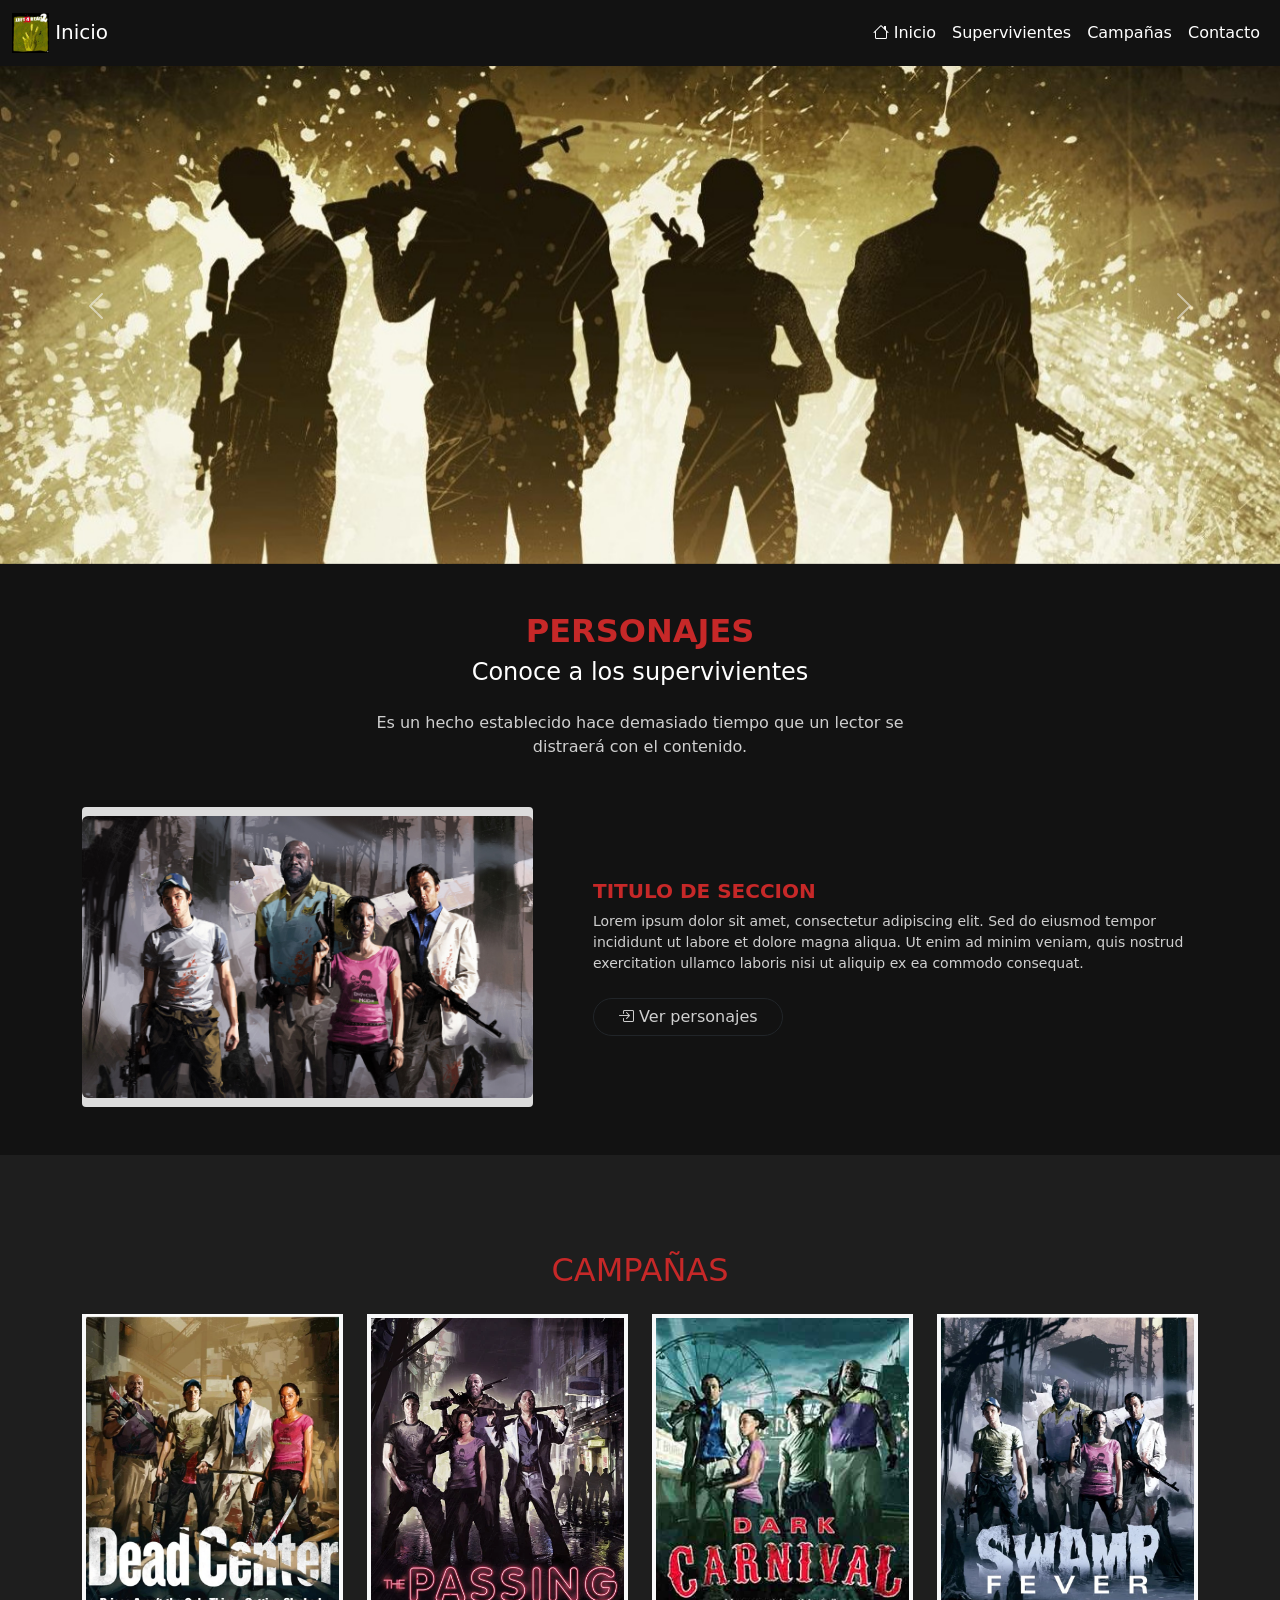
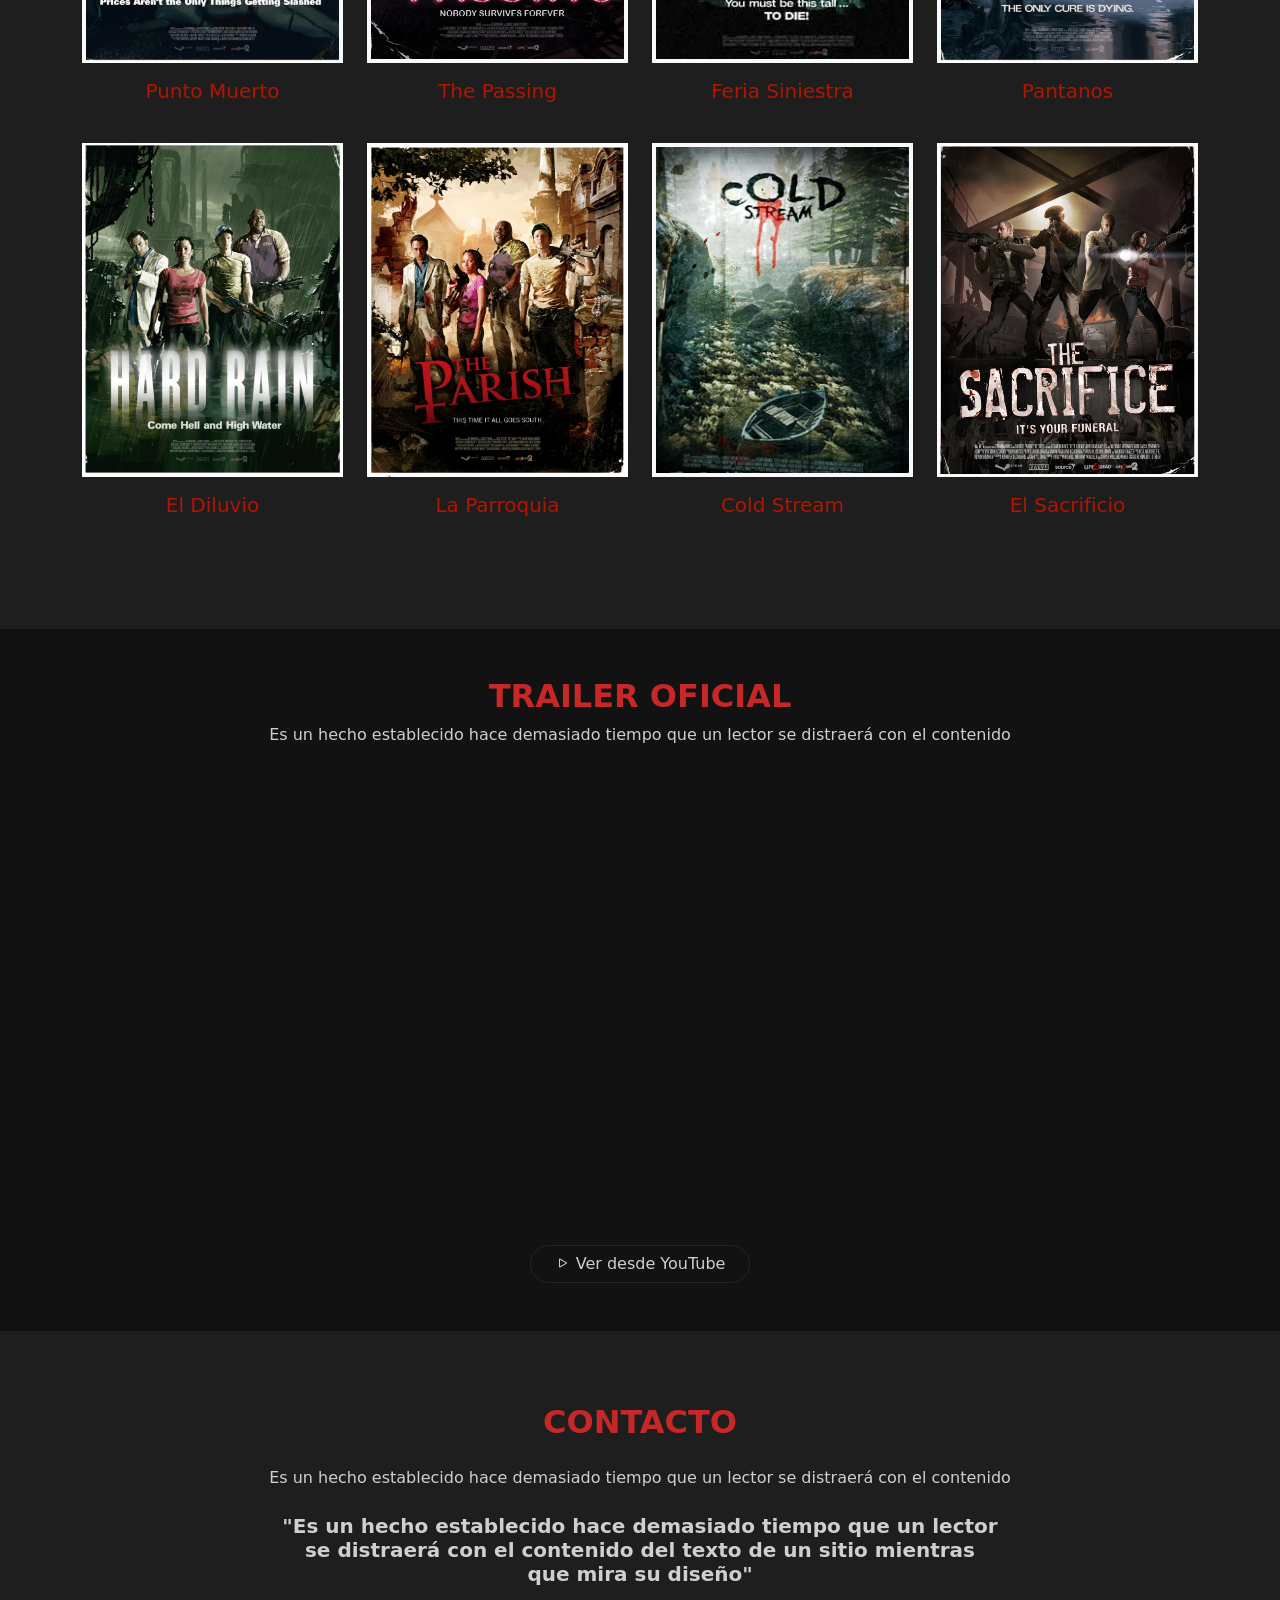
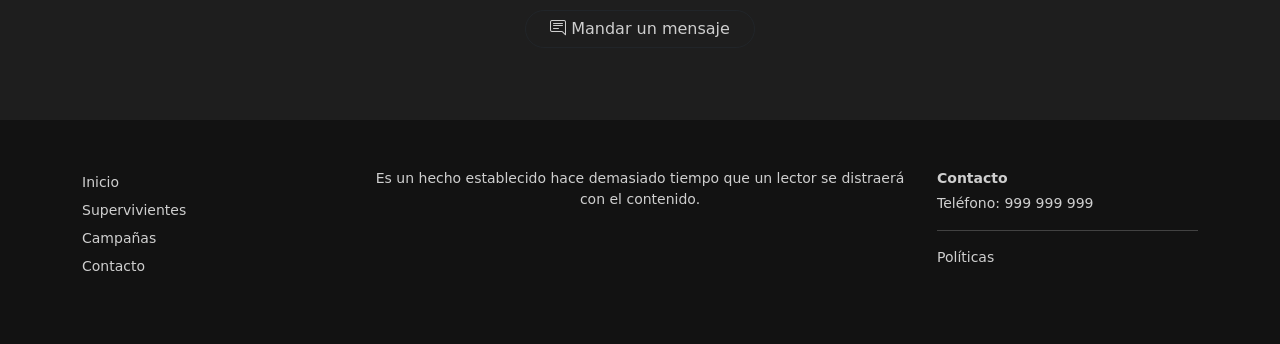
<file: index.html>
<!DOCTYPE html>
<html lang="es">
<head>
    <meta charset="UTF-8">
    <meta name="viewport" content="width=device-width, initial-scale=1.0">
    <title>Clase de Bootstrap - Estructura Home</title>
    <!-- CSS de Bootstrap 5 -->
    <link href="https://cdn.jsdelivr.net/npm/bootstrap@5.3.2/dist/css/bootstrap.min.css" rel="stylesheet">
    <!-- Iconos de Bootstrap (para los menús y botones) -->
    <link href="https://cdn.jsdelivr.net/npm/bootstrap-icons@1.11.1/font/bootstrap-icons.css" rel="stylesheet">
    <link rel="stylesheet" href="css/estilosnuevos.css">
        <style>
            /* Estilos personalizados para igualar los colores de Home(Inicio).jpg */
            .bg-orange { background-color: #ff8c00; }
            .text-blue { color: #2b579a; }
            .bg-gallery { background-color: #bcafae; }
            .bg-light-section { background-color: #eae3e3; }
            .bg-footer { background-color: #e0e0e0; }
            .placeholder-img { background-color: #dcdcdc; display: flex; align-items: center; justify-content: center; min-height: 200px; border-radius: 4px; }
        </style>
</head>
<body>

    <!-- 1. NAVBAR / NAVEGACIÓN -->
    <nav class="navbar navbar-expand-lg navbar-personalizado fixed-top">
        <div class="container-fluid">
            <a class="navbar-brand hover-personalizado nav-link transicion2" href="#"><img src="img/LOGO.jpg" alt="" height="40" class="d-inline-block"> Inicio</a>
            <button class="navbar-toggler" type="button" data-bs-toggle="collapse" data-bs-target="#navbarNav"      aria-controls="navbarNav" aria-expanded="false" aria-label="Toggle navigation">
            <span class="navbar-toggler-icon"></span>
            </button>
            <div class="collapse navbar-collapse text-end" id="navbarNav">
                <ul class="navbar-nav ms-auto">
                    <li class="nav-item">
                    <a class="nav-link hover-personalizado transicion1" aria-current="page" href="#"><i class="bi bi-house"></i> Inicio</a>
                    </li>
                    <li class="nav-item">
                    <a class="nav-link hover-personalizado transicion1" href="supervivientes.html">Supervivientes</a>
                    </li>
                    <li class="nav-item">
                    <a class="nav-link hover-personalizado transicion1" href="campañas.html">Campañas</a>
                    </li>
                    <li class="nav-item">
                    <a class="nav-link hover-personalizado transicion1" href="contacto.html">Contacto</a>
                    </li>
                </ul>
            </div>
        </div>
    </nav>

    <!-- 2. CAROUSEL / BANNER PRINCIPAL -->

    <div id="mainCarousel" class="carousel slide mt-5 pt-3" data-bs-ride="carousel">
        <div class="carousel-inner">
            <div class="carousel-item active">
                <img src="img/portada2.jpg" alt="" class=" w-100">
            </div>

            <div class="carousel-item">
                <!-- Imagen temporal orientativa (Perrito como en el ejemplo) -->
                <img src="img/Portada.jpg" alt="" class="d-block w-100">
            </div>

            <div class="carousel-item">
                <img src="img/Portada3.jpg" alt="" class=" w-100">
            </div>
        </div>
        <button class="carousel-control-prev" type="button" data-bs-target="#mainCarousel" data-bs-slide="prev">
            <span class="carousel-control-prev-icon" aria-hidden="true"></span>
        </button>
        <button class="carousel-control-next" type="button" data-bs-target="#mainCarousel" data-bs-slide="next">
            <span class="carousel-control-next-icon" aria-hidden="true"></span>
        </button>
    </div>

    <!-- 3. SECCIÓN DE INTRODUCCIÓN (Dos Columnas) -->
    <section class="fondo1 container my-5 text-center">
        <h2 class="letra-titulo fw-bold">PERSONAJES</h2>
        <h4 class="text-white mb-4">Conoce a los supervivientes</h4>
        <p class="letra-texto mx-auto" style="max-width: 600px;">Es un hecho establecido hace demasiado tiempo que un lector se distraerá con el contenido.</p>
        
        <div class="row mt-5 align-items-center text-start">
            <div class="col-md-5 mb-4 mb-md-0">
                <div class="placeholder-img" style="height: 300px;">
                    <img src="img/Personajes.jpg" alt="Superviviente" class="img-fluid rounded" style="width: auto; object-fit: cover;">
                </div>
            </div>
            <div class="col-md-7 ps-md-5">
                <h5 class="fw-bold letra-titulo">TITULO DE SECCION</h5>
                <p class="small letra-texto">Lorem ipsum dolor sit amet, consectetur adipiscing elit. Sed do eiusmod tempor incididunt ut labore et dolore magna aliqua. Ut enim ad minim veniam, quis nostrud exercitation ullamco laboris nisi ut aliquip ex ea commodo consequat.</p>
                <a href="supervivientes.html">
                <button class="btn btn-outline-dark rounded-pill px-4 mt-2 letra-texto">
                    <i class="bi bi-box-arrow-in-right letra-texto"></i> Ver personajes
                </button></a>
            </div>
        </div>
    </section>

    <!-- 4. SECCIÓN DE GALERÍA (Fondo Gris) -->
    <section class="fondo2 py-5">
        <div class="container my-5">
            <h2 class="text-center mb-4 letra-titulo">CAMPAÑAS</h2>
            
        
            <div class="row g-4 h-100"> 
                

                <div class="col-lg-3 col-md-6">
                    <a href="campañas.html#id1" class="galeria-link text-decoration-none text-center h-100 d-flex flex-column">
                        <div class="galeria-item h-100 d-flex flex-column justify-content-between">
                            <div class="galeria-img-container h-100 px-1 bg-light">
                                <img src="img/campañas/DeadCenter.webp" alt="Título 1" class="img-fluid w-100 h-100 object-fit-cover">
                            </div>
                            <h5 class="galeria-titulo my-3">Punto Muerto</h5>
                        </div>
                    </a>
                </div>

                <div class="col-lg-3 col-md-6">
                    <a href="campañas.html#id2" class="galeria-link text-decoration-none text-center h-100 d-flex flex-column">
                        <div class="galeria-item h-100 d-flex flex-column justify-content-between">
                            <div class="galeria-img-container h-100 p-1 bg-light">
                                <img src="img/campañas/ThePassing.webp" alt="Título 2" class="img-fluid w-100 h-100 object-fit-cover">
                            </div>
                            <h5 class="galeria-titulo my-3">The Passing</h5>
                        </div>
                    </a>
                </div>


                <div class="col-lg-3 col-md-6">
                    <a href="campañas.html#id3" class="galeria-link text-decoration-none text-center h-100 d-flex flex-column">
                        <div class="galeria-item h-100 d-flex flex-column justify-content-between">
                            <div class="galeria-img-container h-100 p-1 bg-light">
                                <img src="img/campañas/DARK CARNIVAL OFCL.jpg" alt="Título 3" class="img-fluid w-100 h-100 object-fit-cover">
                            </div>
                            <h5 class="galeria-titulo my-3">Feria Siniestra</h5>
                        </div>
                    </a>
                </div>

            
                <div class="col-lg-3 col-md-6">
                    <a href="campañas.html#id4" class="galeria-link text-decoration-none text-center h-100 d-flex flex-column">
                        <div class="galeria-item h-100 d-flex flex-column justify-content-between">
                            <div class="galeria-img-container h-100 px-1 bg-light">
                                <img src="img/campañas/TheNewSwampFever.JPG.webp" alt="Título 4" class="img-fluid w-100 h-100 object-fit-cover">
                            </div>
                            <h5 class="galeria-titulo my-3">Pantanos</h5>
                        </div>
                    </a>
                </div>

            
                <div class="col-lg-3 col-md-6">
                    <a href="campañas.html#id5" class="galeria-link text-decoration-none text-center h-100 d-flex flex-column">
                        <div class="galeria-item h-100 d-flex flex-column justify-content-between">
                            <div class="galeria-img-container h-100">
                                <img src="img/campañas/HardRain.webp" alt="Título 5" class="img-fluid w-100 h-100 object-fit-cover">
                            </div>
                            <h5 class="galeria-titulo my-3">El Diluvio</h5>
                        </div>
                    </a>
                </div>

    
                <div class="col-lg-3 col-md-6">
                    <a href="campañas.html#id6" class="galeria-link text-decoration-none text-center h-100 d-flex flex-column">
                        <div class="galeria-item h-100 d-flex flex-column justify-content-between">
                            <div class="galeria-img-container h-100">
                                <img src="img/campañas/TheParish.webp" alt="Título 6" class="img-fluid w-100 h-100 object-fit-cover">
                            </div>
                            <h5 class="galeria-titulo my-3">La Parroquia</h5>
                        </div>
                    </a>
                </div>

            
                <div class="col-lg-3 col-md-6">
                    <a href="campañas.html#id7" class="galeria-link text-decoration-none text-center h-100 d-flex flex-column">
                        <div class="galeria-item h-100 d-flex flex-column justify-content-between">
                            <div class="galeria-img-container h-100 p-1 bg-light">
                                <img src="img/campañas/ColdStream.webp" alt="Título 7" class="img-fluid w-100 h-100 object-fit-cover">
                            </div>
                            <h5 class="galeria-titulo my-3">Cold Stream</h5>
                        </div>
                    </a>
                </div>

            
                <div class="col-lg-3 col-md-6">
                    <a href="campañas.html#id8" class="galeria-link text-decoration-none text-center h-100 d-flex flex-column">
                        <div class="galeria-item h-100 d-flex flex-column justify-content-between">
                            <div class="galeria-img-container h-100">
                                <img src="img/campañas/Your_Funeral.webp" alt="Título 8" class="img-fluid w-100 h-100 object-fit-cover">
                            </div>
                            <h5 class="galeria-titulo my-3">El Sacrificio</h5>
                        </div>
                    </a>
                </div>

            </div>
        </div>
    </section>


    <!-- 5. SECCIÓN DE VIDEO -->
    <section class="fondo1 py-5 text-center">
    <div class="container">
        <h2 class="letra-titulo fw-bold">TRAILER OFICIAL</h2>
        <p class="letra-texto">Es un hecho establecido hace demasiado tiempo que un lector se distraerá con el contenido</p>
        
        <div class="my-4 mx-auto" style="max-width: 800px;">
            <div class="ratio ratio-16x9 rounded shadow-sm">
                <iframe 
                    src="https://www.youtube.com/embed/OqUUfwSN-MY?si=tc0R9IvK4huQKYZe" 
                    title="YouTube video player" 
                    allow="accelerometer; autoplay; clipboard-write; encrypted-media; gyroscope; picture-in-picture; web-share" 
                    referrerpolicy="strict-origin-when-cross-origin" 
                    allowfullscreen>
                </iframe>
            </div>
        </div>
        <a href="https://www.youtube.com/watch?v=OqUUfwSN-MY">
        <button class="letra-texto btn btn-outline-dark rounded-pill px-4">
            <i class="bi bi-play letra-texto"></i> Ver desde YouTube
        </button></a>
    </div>
</section>

    <!-- Contacto -->
    <section class="fondo2 py-5 text-center">
        <div class="container py-4">
            <h2 class="letra-titulo fw-bold mb-4">CONTACTO</h2>
            <p class="letra-texto mb-4">Es un hecho establecido hace demasiado tiempo que un lector se distraerá con el contenido</p>
            <h5 class="fw-bold mb-4 px-3 letra-texto" style="max-width: 750px; margin: 0 auto;">
                "Es un hecho establecido hace demasiado tiempo que un lector se distraerá con el contenido del texto de un sitio mientras que mira su diseño"
            </h5>
            <a href="contacto.html">
            <button class="btn btn-outline-dark rounded-pill px-4 letra-texto">
                <i class="letra-texto bi bi-chat-right-text"></i> Mandar un mensaje
            </button></a>
        </div>
    </section>

    <!-- 7. FOOTER / PIE DE PÁGINA -->
    <footer class="fondo1 py-5 text-muted small">
        <div class="container">
            <div class="row text-center text-md-start">
                <div class="col-md-3 mb-4 mb-md-0">
                    <ul class="list-unstyled lh-lg ">
                        <li><a href="index.html" class="text-decoration-none letra-texto">Inicio</a></li>
                        <li><a href="supervivientes.html" class="text-decoration-none letra-texto">Supervivientes</a></li>
                        <li><a href="campañas.html" class="text-decoration-none letra-texto">Campañas</a></li>
                        <li><a href="contacto.html" class="text-decoration-none letra-texto">Contacto</a></li>
                    </ul>
                </div>
                <div class="col-md-6 mb-4 mb-md-0 text-center letra-texto">
                    <p>Es un hecho establecido hace demasiado tiempo que un lector se distraerá con el contenido.</p>
                </div>
                <div class="col-md-3 letra-texto">
                    <p class="fw-bold mb-1 letra-texto">Contacto</p>
                    <p class="mb-1 letra-texto">Teléfono: 999 999 999</p>
                    <hr>
                    <a href="" class="text-decoration-none"><p class="mb-0 letra-texto">Políticas</p></a>
                </div>
            </div>
        </div>
    </footer>

    <!-- JS de Bootstrap 5 con Popper.js incluido (necesario para el Carousel y menús colapsables) -->
    <script src="https://cdn.jsdelivr.net/npm/bootstrap@5.3.2/dist/js/bootstrap.bundle.min.js"></script>
</body>
</html>
</file>
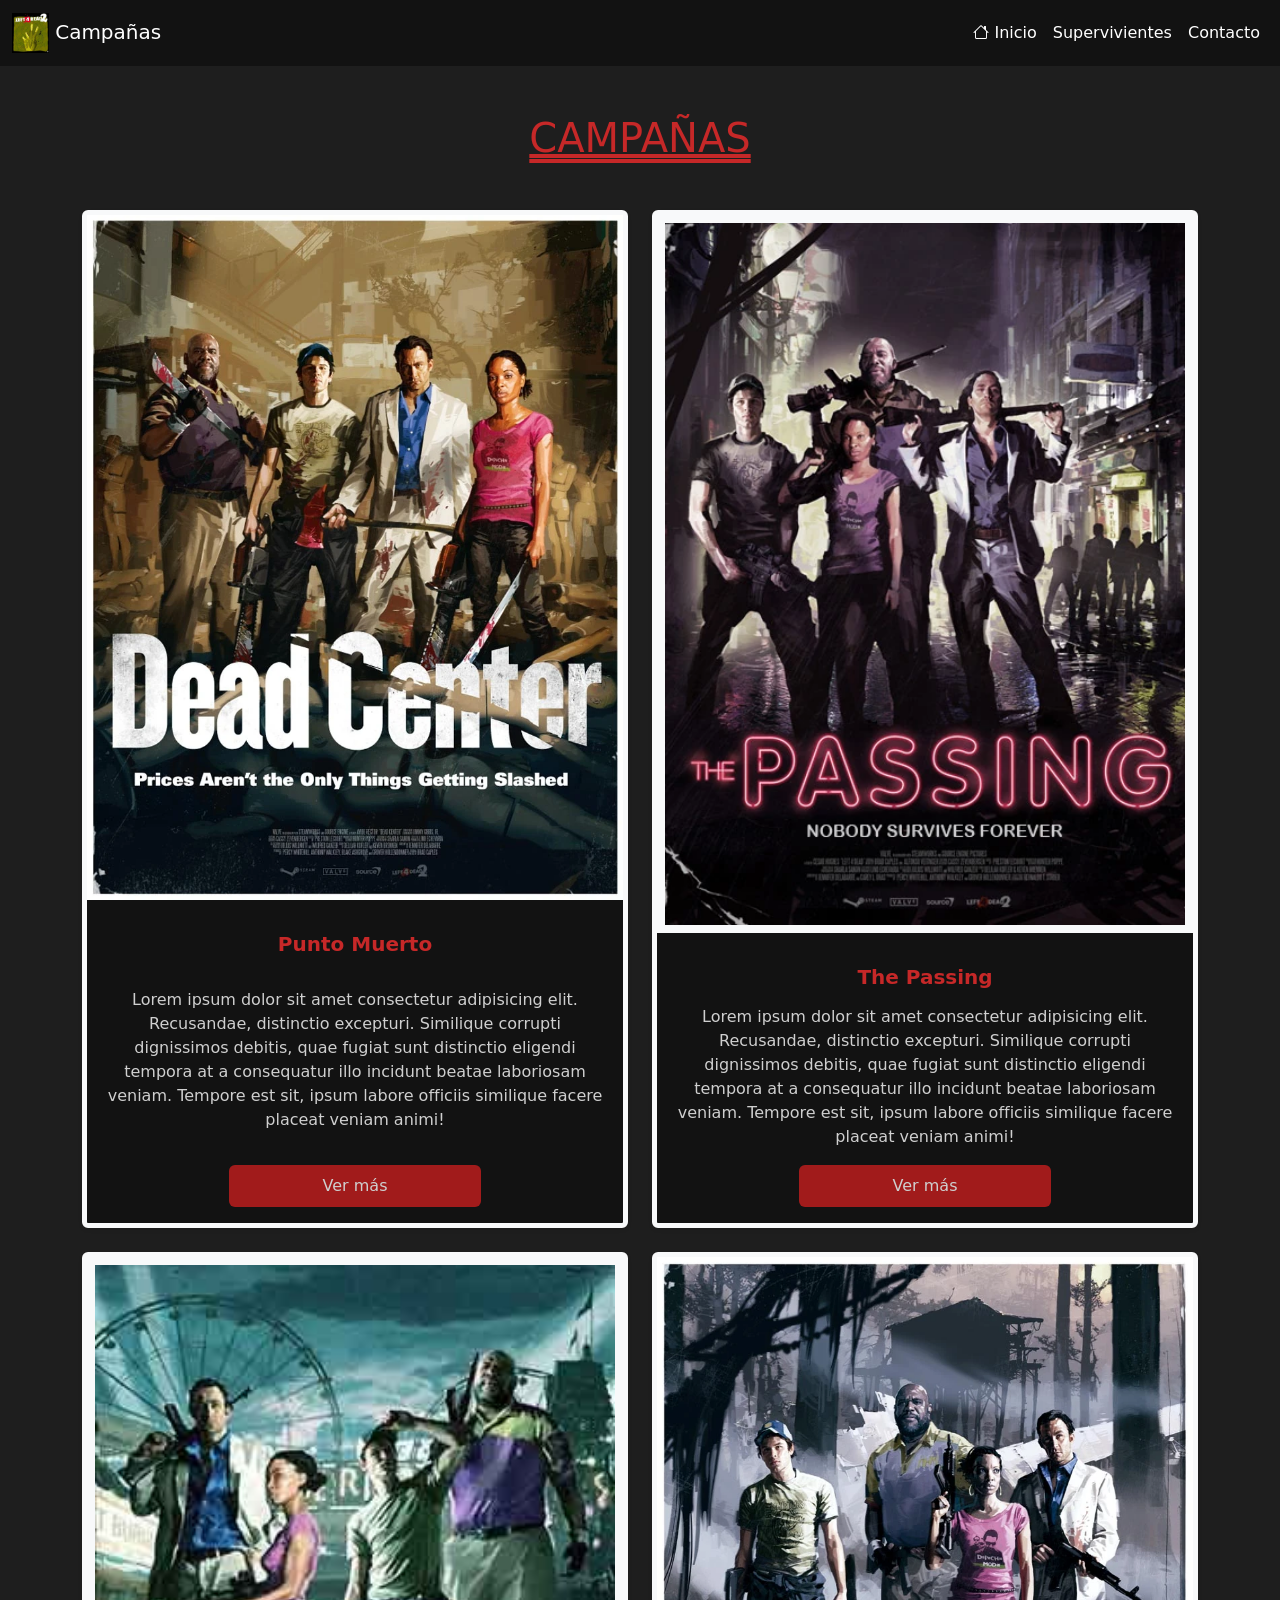
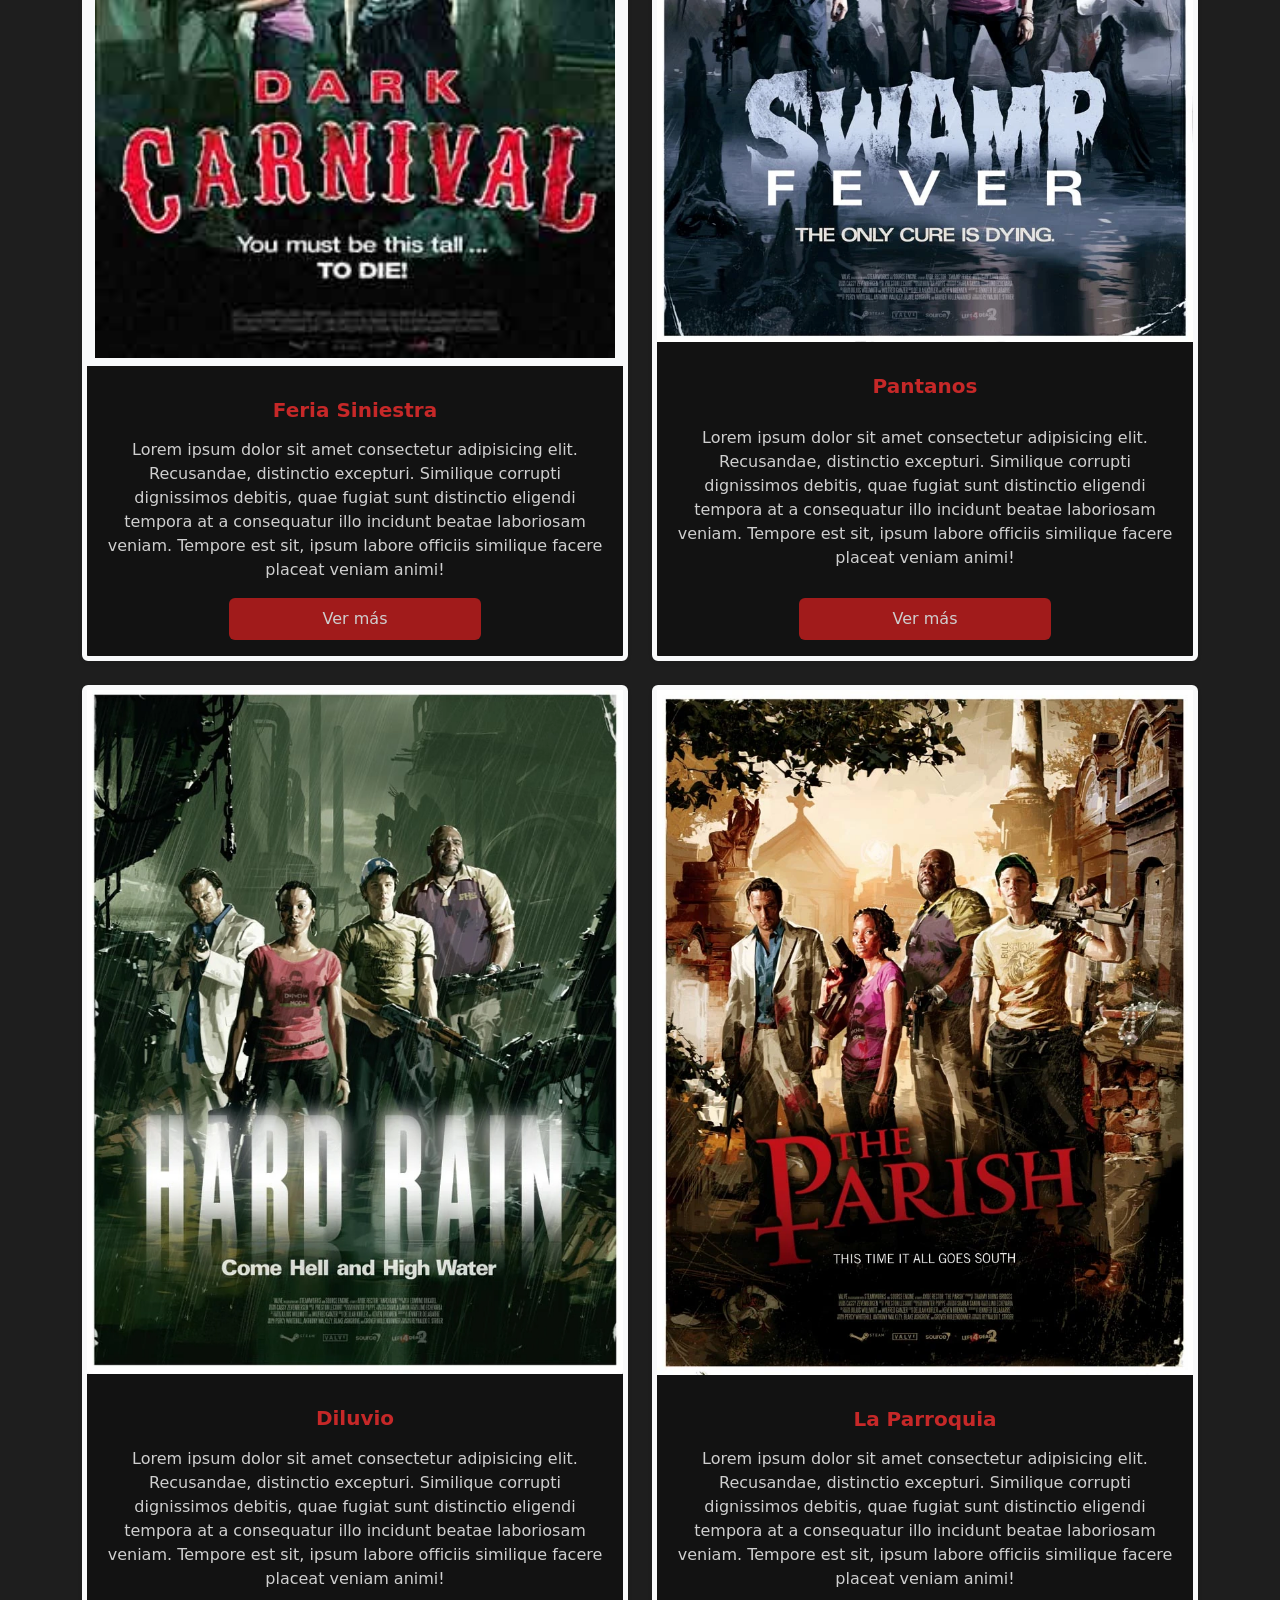
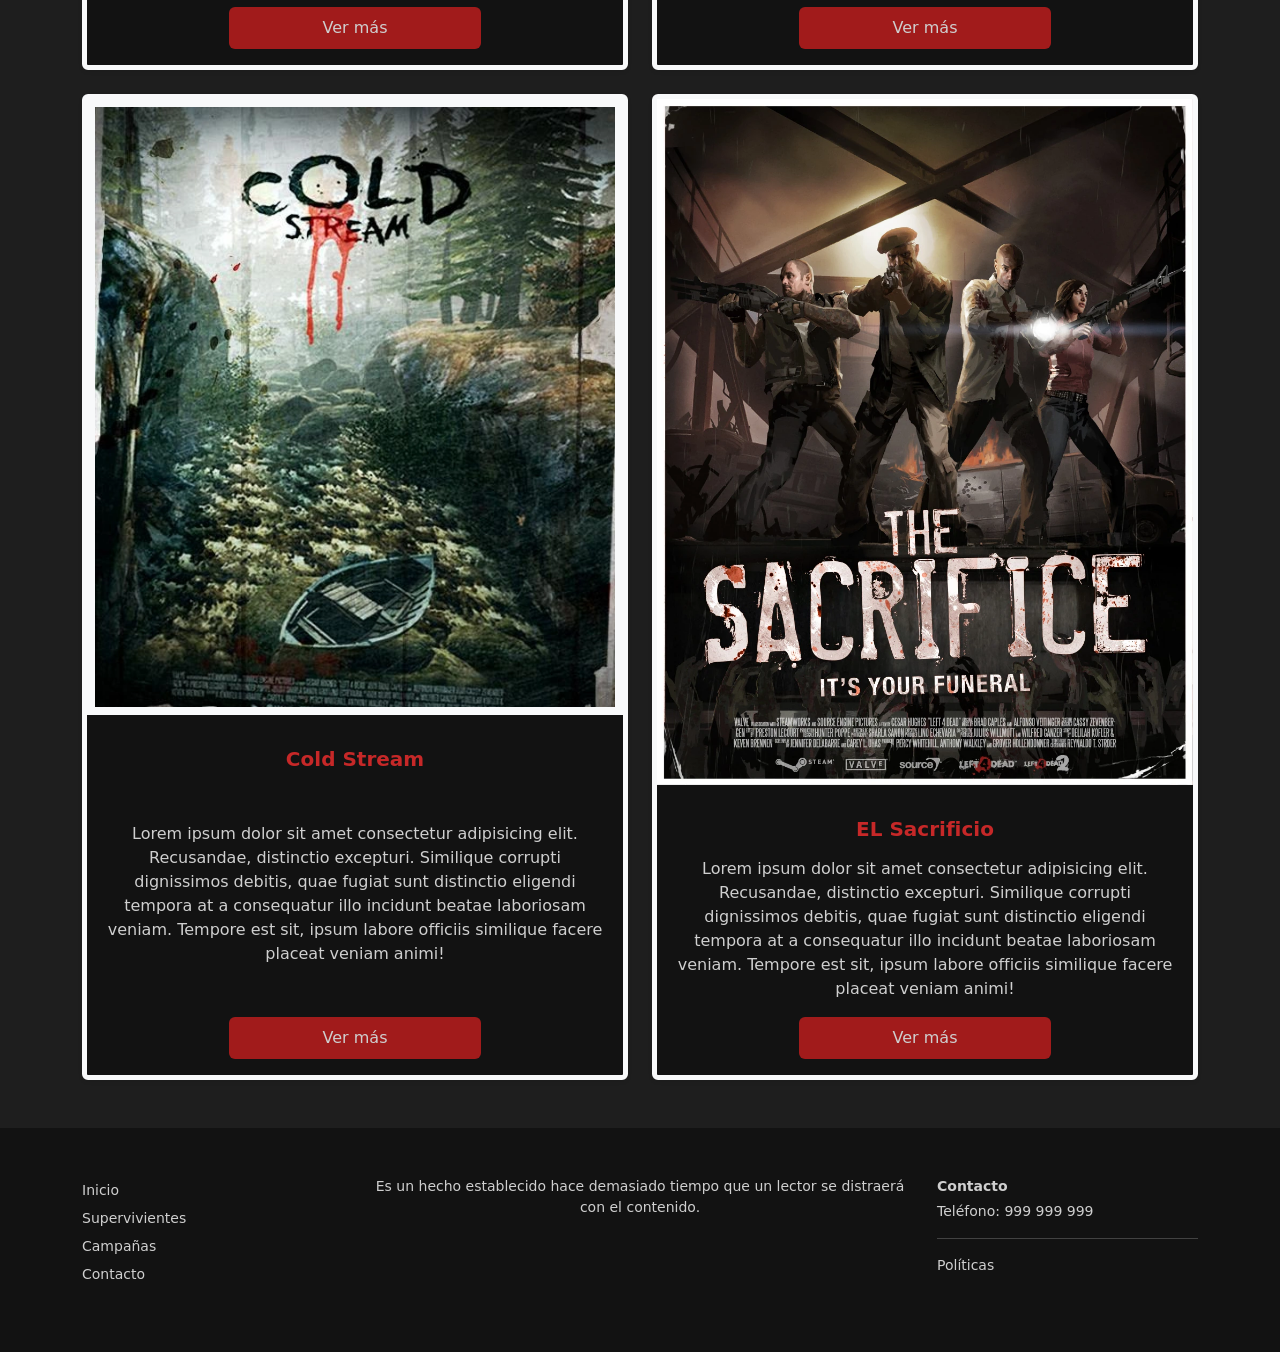
<file: campañas.html>
<!DOCTYPE html>
<html lang="es">
<head>
    <meta charset="UTF-8">
    <meta name="viewport" content="width=device-width, initial-scale=1.0">
    <title>Clase de Bootstrap - Estructura Home</title>
    <!-- CSS de Bootstrap 5 -->
    <link href="https://cdn.jsdelivr.net/npm/bootstrap@5.3.2/dist/css/bootstrap.min.css" rel="stylesheet">
    <!-- Iconos de Bootstrap (para los menús y botones) -->
    <link href="https://cdn.jsdelivr.net/npm/bootstrap-icons@1.11.1/font/bootstrap-icons.css" rel="stylesheet">
    <link rel="stylesheet" href="css/estilosnuevos.css">
        <style>
            /* Estilos personalizados para igualar los colores de Home(Inicio).jpg */
            .bg-orange { background-color: #ff8c00; }
            .text-blue { color: #2b579a; }
            .bg-gallery { background-color: #bcafae; }
            .bg-light-section { background-color: #eae3e3; }
            .bg-footer { background-color: #e0e0e0; }
            .placeholder-img { background-color: #dcdcdc; display: flex; align-items: center; justify-content: center; min-height: 200px; border-radius: 4px; }
        </style>
</head>
<body class="fondo2">

    <!-- 1. NAVBAR / NAVEGACIÓN -->
    <nav class="navbar navbar-expand-lg navbar-personalizado sticky-top">
        <div class="container-fluid">
            <a class="navbar-brand hover-personalizado nav-link transicion2" href="#"><img src="img/LOGO.jpg" alt="" height="40" class="d-inline-block"> Campañas</a>
            <button class="navbar-toggler" type="button" data-bs-toggle="collapse" data-bs-target="#navbarNav" aria-controls="navbarNav" aria-expanded="false" aria-label="Toggle navigation">
            <span class="navbar-toggler-icon"></span>
            </button>
            <div class="collapse navbar-collapse text-end" id="navbarNav">
                <ul class="navbar-nav ms-auto">
                    <li class="nav-item">
                    <a class="nav-link hover-personalizado transicion1" aria-current="page" href="index.html"><i class="bi bi-house"></i> Inicio</a>
                    </li>
                    <li class="nav-item">
                    <a class="nav-link hover-personalizado transicion1" href="supervivientes.html">Supervivientes</a>
                    </li>
                    <li class="nav-item">
                    <a class="nav-link hover-personalizado transicion1" href="contacto.html">Contacto</a>
                    </li>
                </ul>
            </div>
        </div>
    </nav>







   

    <div class="container my-5">
        <h1 class="text-center mb-5 letra-titulo" style="text-decoration: underline double;">CAMPAÑAS</h1>
        
        <!-- REJILLA PRINCIPAL: 2 columnas en pantallas medianas/grandes, 1 columna en celulares -->
        <div class="row row-cols-1 row-cols-md-2 g-4">
            
            <!-- Fila 1 - Columna 1 -->
            <div class="col" id="id1">
                <div class="card h-100 text-center shadow-sm border-5 border-light fondo1">
                    <img src="img/campañas/DeadCenter.webp" class="card-img-top rounded-0" alt="Imagen 1" style="object-fit: cover;">
                    <div class="card-body d-flex flex-column justify-content-between">
                        <h5 class="card-title fw-bold my-3 letra-titulo">Punto Muerto</h5>
                        <p class="letra-texto">Lorem ipsum dolor sit amet consectetur adipisicing elit. Recusandae, distinctio excepturi. Similique corrupti dignissimos debitis, quae fugiat sunt distinctio eligendi tempora at a consequatur illo incidunt beatae laboriosam veniam. Tempore est sit, ipsum labore officiis similique facere placeat veniam animi!</p>
                        <a href="https://left4dead.fandom.com/wiki/Dead_Center" class="btn fondo-rojo   w-50 mx-auto py-2">Ver más</a>
                    </div>
                </div>
            </div>

            <!-- Fila 1 - Columna 2 -->
            <div class="col" id="id2">
                <div class="card h-100 text-center shadow-sm border-5 border-light fondo1">
                    <img src="img/campañas/ThePassing.webp" class="card-img-top p-2 bg-light rounded-0" alt="Imagen 2" style="object-fit: cover;">
                    <div class="card-body d-flex flex-column justify-content-between">
                        <h5 class="card-title fw-bold my-3 letra-titulo">The Passing</h5>
                        <p class="letra-texto">Lorem ipsum dolor sit amet consectetur adipisicing elit. Recusandae, distinctio excepturi. Similique corrupti dignissimos debitis, quae fugiat sunt distinctio eligendi tempora at a consequatur illo incidunt beatae laboriosam veniam. Tempore est sit, ipsum labore officiis similique facere placeat veniam animi!</p>
                        <a href="https://left4dead.fandom.com/wiki/The_Passing" class="btn fondo-rojo w-50 mx-auto py-2">Ver más</a>
                    </div>
                </div>
            </div>

            <!-- Fila 2 - Columna 1 -->
            <div class="col" id="id3">
                <div class="card h-100 text-center shadow-sm border-5 border-light fondo1">
                    <img src="img/campañas/DARK CARNIVAL OFCL.jpg" class="card-img-top p-2 bg-light rounded-0" alt="Imagen 3" style="object-fit: cover;">
                    <div class="card-body d-flex flex-column justify-content-between">
                        <h5 class="card-title fw-bold my-3 letra-titulo">Feria Siniestra</h5>
                        <p class="letra-texto">Lorem ipsum dolor sit amet consectetur adipisicing elit. Recusandae, distinctio excepturi. Similique corrupti dignissimos debitis, quae fugiat sunt distinctio eligendi tempora at a consequatur illo incidunt beatae laboriosam veniam. Tempore est sit, ipsum labore officiis similique facere placeat veniam animi!</p>
                        <a href="https://left4dead.fandom.com/wiki/Dark_Carnival" class="btn fondo-rojo w-50 mx-auto py-2">Ver más</a>
                    </div>
                </div>
            </div>

            <!-- Fila 2 - Columna 2 -->
            <div class="col" id="id4">
                <div class="card h-100 text-center shadow-sm border-5 border-light fondo1">
                    <img src="img/campañas/TheNewSwampFever.JPG.webp" class="card-img-top rounded-0" alt="Imagen 4" style="object-fit: cover;">
                    <div class="card-body d-flex flex-column justify-content-between">
                        <h5 class="card-title fw-bold my-3 letra-titulo">Pantanos</h5>
                        <p class="letra-texto">Lorem ipsum dolor sit amet consectetur adipisicing elit. Recusandae, distinctio excepturi. Similique corrupti dignissimos debitis, quae fugiat sunt distinctio eligendi tempora at a consequatur illo incidunt beatae laboriosam veniam. Tempore est sit, ipsum labore officiis similique facere placeat veniam animi!</p>
                        <a href="https://left4dead.fandom.com/wiki/Swamp_Fever" class="btn fondo-rojo w-50 mx-auto py-2">Ver más</a>
                    </div>
                </div>
            </div>

            <!-- Fila 3 - Columna 1 -->
            <div class="col" id="id5">
                <div class="card h-100 text-center shadow-sm border-5 border-light fondo1">
                    <img src="img/campañas/HardRain.webp" class="card-img-top rounded-0" alt="Imagen 5" style="object-fit: cover;">
                    <div class="card-body d-flex flex-column justify-content-between">
                        <h5 class="card-title fw-bold my-3 letra-titulo">Diluvio</h5>
                        <p class="letra-texto">Lorem ipsum dolor sit amet consectetur adipisicing elit. Recusandae, distinctio excepturi. Similique corrupti dignissimos debitis, quae fugiat sunt distinctio eligendi tempora at a consequatur illo incidunt beatae laboriosam veniam. Tempore est sit, ipsum labore officiis similique facere placeat veniam animi!</p>
                        <a href="https://left4dead.fandom.com/wiki/Hard_Rain" class="btn fondo-rojo w-50 mx-auto py-2">Ver más</a>
                    </div>
                </div>
            </div>

            <!-- Fila 3 - Columna 2 -->
            <div class="col" id="id6">
                <div class="card h-100 text-center shadow-sm border-5 border-light fondo1">
                    <img src="img/campañas/TheParish.webp" class="card-img-top rounded-0" alt="Imagen 6" style="object-fit: cover;">
                    <div class="card-body d-flex flex-column justify-content-between">
                        <h5 class="card-title fw-bold my-3 letra-titulo">La Parroquia</h5>
                        <p class="letra-texto">Lorem ipsum dolor sit amet consectetur adipisicing elit. Recusandae, distinctio excepturi. Similique corrupti dignissimos debitis, quae fugiat sunt distinctio eligendi tempora at a consequatur illo incidunt beatae laboriosam veniam. Tempore est sit, ipsum labore officiis similique facere placeat veniam animi!</p>
                        <a href="https://left4dead.fandom.com/wiki/The_Parish" class="btn fondo-rojo w-50 mx-auto py-2">Ver más</a>
                    </div>
                </div>
            </div>

            <!--4 1-->

            <div class="col" id="id7">
                <div class="card h-100 text-center shadow-sm border-5 border-light fondo1">
                    <img src="img/campañas/ColdStream.webp" class="card-img-top p-2 bg-light rounded-0" alt="Imagen 5" style="object-fit: cover;">
                    <div class="card-body d-flex flex-column justify-content-between">
                        <h5 class="card-title fw-bold my-3 letra-titulo">Cold Stream</h5>
                        <p class="letra-texto">Lorem ipsum dolor sit amet consectetur adipisicing elit. Recusandae, distinctio excepturi. Similique corrupti dignissimos debitis, quae fugiat sunt distinctio eligendi tempora at a consequatur illo incidunt beatae laboriosam veniam. Tempore est sit, ipsum labore officiis similique facere placeat veniam animi!</p>
                        <a href="https://left4dead.fandom.com/wiki/Cold_Stream" class="btn fondo-rojo w-50 mx-auto py-2">Ver más</a>
                    </div>
                </div>
            </div>

            <!-- Fila 4 - Columna 2 -->
            <div class="col" id="id8">
                <div class="card h-100 text-center shadow-sm border-5 border-light fondo1">
                    <img src="img/campañas/Your_Funeral.webp" class="card-img-top rounded-0" alt="Imagen 6" style="object-fit: cover;">
                    <div class="card-body d-flex flex-column justify-content-between">
                        <h5 class="card-title fw-bold my-3 letra-titulo">EL Sacrificio</h5>
                        <p class="letra-texto">Lorem ipsum dolor sit amet consectetur adipisicing elit. Recusandae, distinctio excepturi. Similique corrupti dignissimos debitis, quae fugiat sunt distinctio eligendi tempora at a consequatur illo incidunt beatae laboriosam veniam. Tempore est sit, ipsum labore officiis similique facere placeat veniam animi!</p>
                        <a href="https://left4dead.fandom.com/wiki/The_Sacrifice" class="btn fondo-rojo w-50 mx-auto py-2">Ver más</a>
                    </div>
                </div>
            </div>

        </div>
    </div>

    <footer class="fondo1 py-5 text-muted small">
        <div class="container">
            <div class="row text-center text-md-start">
                <div class="col-md-3 mb-4 mb-md-0">
                    <ul class="list-unstyled lh-lg ">
                        <li><a href="index.html" class="text-decoration-none letra-texto">Inicio</a></li>
                        <li><a href="supervivientes.html" class="text-decoration-none letra-texto">Supervivientes</a></li>
                        <li><a href="campañas.html" class="text-decoration-none letra-texto">Campañas</a></li>
                        <li><a href="contacto.html" class="text-decoration-none letra-texto">Contacto</a></li>
                    </ul>
                </div>
                <div class="col-md-6 mb-4 mb-md-0 text-center letra-texto">
                    <p>Es un hecho establecido hace demasiado tiempo que un lector se distraerá con el contenido.</p>
                </div>
                <div class="col-md-3 letra-texto">
                    <p class="fw-bold mb-1 letra-texto">Contacto</p>
                    <p class="mb-1 letra-texto">Teléfono: 999 999 999</p>
                    <hr>
                    <a href="" class="text-decoration-none"><p class="mb-0 letra-texto">Políticas</p></a>
                </div>
            </div>
        </div>
    </footer>



    <!-- JS de Bootstrap 5 con Popper.js incluido (necesario para el Carousel y menús colapsables) -->
    <script src="https://cdn.jsdelivr.net/npm/bootstrap@5.3.2/dist/js/bootstrap.bundle.min.js"></script>
</body>
</html>
</file>
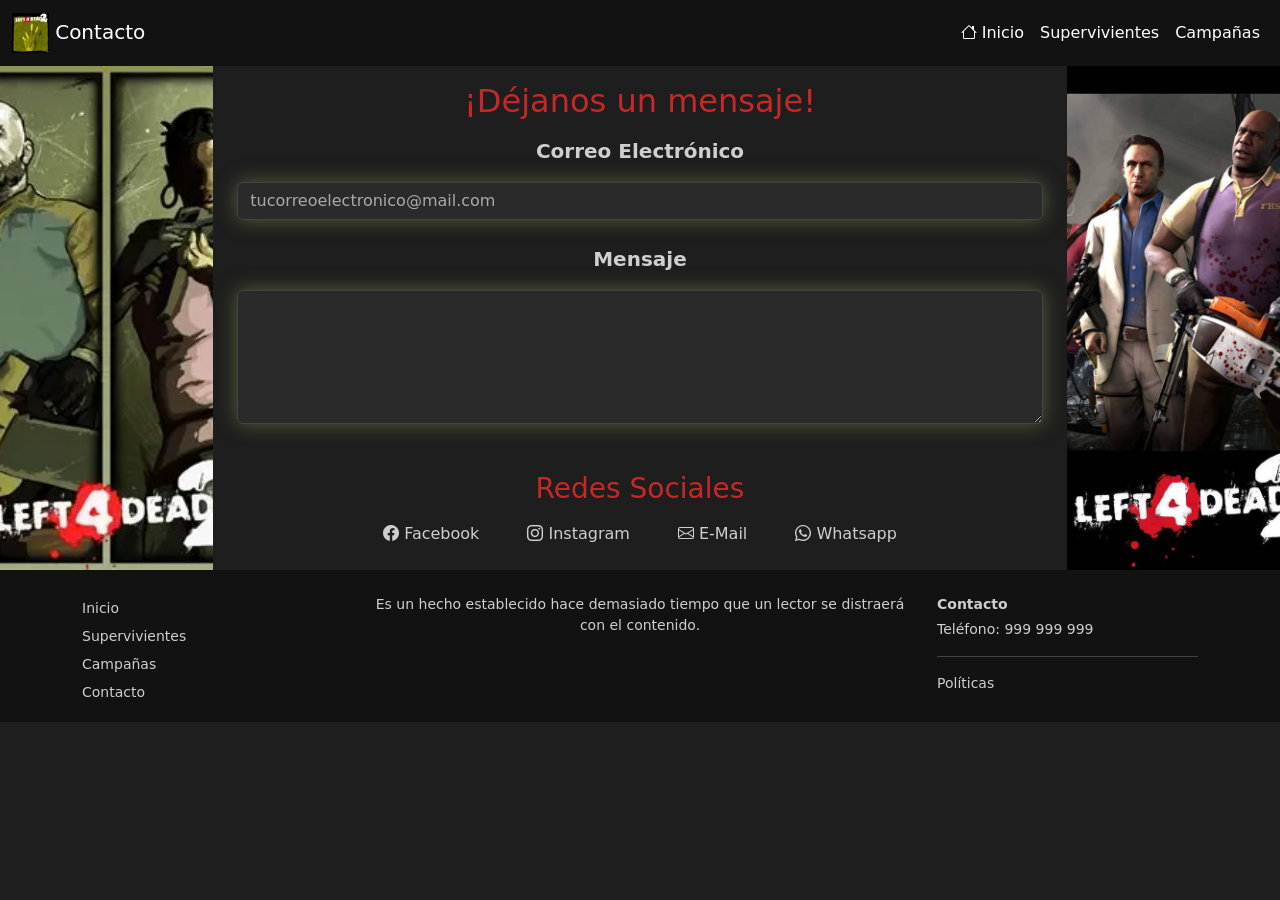
<file: contacto.html>
<!DOCTYPE html>
<html lang="es">
<head>
    <meta charset="UTF-8">
    <meta name="viewport" content="width=device-width, initial-scale=1.0">
    <title>Contacto</title>
    <link href="https://cdn.jsdelivr.net/npm/bootstrap@5.3.2/dist/css/bootstrap.min.css" rel="stylesheet">
    <link href="https://cdn.jsdelivr.net/npm/bootstrap-icons@1.11.1/font/bootstrap-icons.css" rel="stylesheet">
    <link rel="stylesheet" href="css/estilosnuevos.css">
</head>
<body class="fondo2">
    <nav class="navbar navbar-expand-lg navbar-personalizado sticky-top">
        <div class="container-fluid">
            <a class="navbar-brand hover-personalizado nav-link transicion2" href="#"><img src="img/LOGO.jpg" alt="" height="40" class="d-inline-block"> Contacto</a>
            <button class="navbar-toggler" type="button" data-bs-toggle="collapse" data-bs-target="#navbarNav"      aria-controls="navbarNav" aria-expanded="false" aria-label="Toggle navigation">
            <span class="navbar-toggler-icon"></span>
            </button>
            <div class="collapse navbar-collapse text-end" id="navbarNav">
                <ul class="navbar-nav ms-auto">
                    <li class="nav-item">
                    <a class="nav-link hover-personalizado transicion1" aria-current="page" href="index.html"><i class="bi bi-house"></i> Inicio</a>
                    </li>
                    <li class="nav-item">
                    <a class="nav-link hover-personalizado transicion1" href="supervivientes.html">Supervivientes</a>
                    </li>
                    <li class="nav-item">
                    <a class="nav-link hover-personalizado transicion1" href="campañas.html">Campañas</a>
                    </li>
                </ul>
            </div>
        </div>
    </nav>

    <!-- Formulario -->
    <!-- El truco está en style="max-width: 400px;" que congela el ancho máximo -->
   



    <section class="container-fluid p-0">
    <div class="row text-center g-0">
        <!--colizq-->
        <div class="col-2 d-flex">
            <img src="img/contacto/right.webp" alt="" class="w-100 h-100 object-fit-cover">
        </div>
        <!--col central-->
        <div class="col-8 px-4 pb-2">
            <h2 class="letra-titulo my-3">¡Déjanos un mensaje!</h2>
            <div class="mb-4">
                <label for="exampleFormControlInput1" class="mb-3 fw-bold fs-5 letra-texto">Correo Electrónico</label>
                <input type="email" class="form-control fondo-form letra-texto-muted" id="exampleFormControlInput1" placeholder="tucorreoelectronico@mail.com">
            </div>
            <div class="mb-5">
                <label for="exampleFormControlTextarea1" class="mb-3 letra-texto fw-bold fs-5">Mensaje</label>
                <textarea class="form-control fondo-form letra-texto-muted" id="exampleFormControlTextarea1" rows="5"></textarea>
            </div>

            <!--Redes sociales-->
            <h3 class="letra-titulo">Redes Sociales</h3>
            <ul class="d-flex gap-5 justify-content-center my-3 list-unstyled">
                <li><a href="https://www.facebook.com" class="text-decoration-none letra-texto letra-texto-hover"><i class="bi bi-facebook"></i> Facebook</a></li>
                <li><a href="https://www.instagram.com" class="text-decoration-none letra-texto letra-texto-hover"><i class="bi bi-instagram"></i> Instagram</a></li>
                <li><a href="https://login.microsoftonline.com" class="text-decoration-none letra-texto letra-texto-hover"><i class="bi bi-envelope"></i> E-Mail</a></li>
                <li><a href="https://www.whatsapp.com" class="text-decoration-none letra-texto letra-texto-hover"><i class="bi bi-whatsapp"></i> Whatsapp</a></li>
            </ul>

        </div>
        <!--colder-->
        <div class="col-2 d-flex mt-0">
            <img src="img/contacto/left.jpg" alt="" class="w-100 h-100 object-fit-cover">
        </div>

    </div>
</section>

    <footer class="fondo1 pt-4 text-muted small">
        <div class="container">
            <div class="row text-center text-md-start">
                <div class="col-md-3 mb-4 mb-md-0">
                    <ul class="list-unstyled lh-lg ">
                        <li><a href="index.html" class="text-decoration-none letra-texto">Inicio</a></li>
                        <li><a href="supervivientes.html" class="text-decoration-none letra-texto">Supervivientes</a></li>
                        <li><a href="campañas.html" class="text-decoration-none letra-texto">Campañas</a></li>
                        <li><a href="contacto.html" class="text-decoration-none letra-texto">Contacto</a></li>
                    </ul>
                </div>
                <div class="col-md-6 mb-4 mb-md-0 text-center letra-texto">
                    <p>Es un hecho establecido hace demasiado tiempo que un lector se distraerá con el contenido.</p>
                </div>
                <div class="col-md-3 letra-texto">
                    <p class="fw-bold mb-1 letra-texto">Contacto</p>
                    <p class="mb-1 letra-texto">Teléfono: 999 999 999</p>
                    <hr>
                    <a href="" class="text-decoration-none"><p class="mb-0 letra-texto">Políticas</p></a>
                </div>
            </div>
        </div>
    </footer>

    <!-- JS de Bootstrap 5 con Popper.js incluido (necesario para el Carousel y menús colapsables) -->
    <script src="https://cdn.jsdelivr.net/npm/bootstrap@5.3.2/dist/js/bootstrap.bundle.min.js"></script>
</body>
</html>
</file>
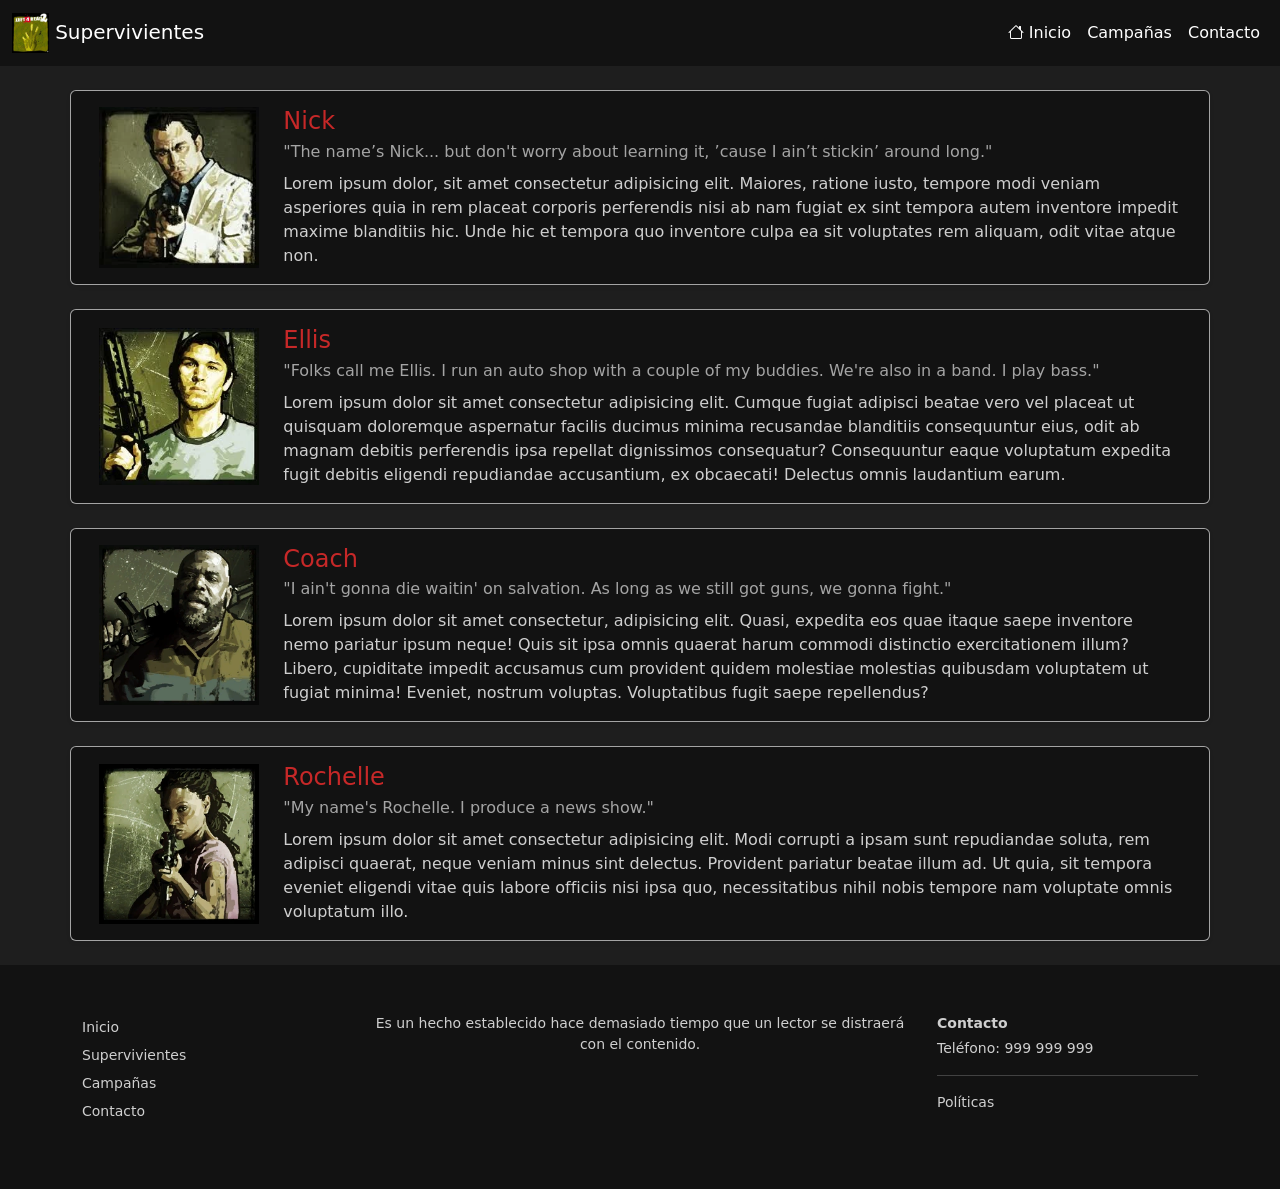
<file: supervivientes.html>
<!DOCTYPE html>
<html lang="es">
<head>
    <meta charset="UTF-8">
    <meta name="viewport" content="width=device-width, initial-scale=1.0">
    <title>Supervivientes</title>
    <link href="https://cdn.jsdelivr.net/npm/bootstrap@5.3.2/dist/css/bootstrap.min.css" rel="stylesheet">
    <link href="https://cdn.jsdelivr.net/npm/bootstrap-icons@1.11.1/font/bootstrap-icons.css" rel="stylesheet">
    <link rel="stylesheet" href="css/estilosnuevos.css">
</head>
<body class="fondo2">
    <nav class="navbar navbar-expand-lg navbar-personalizado sticky-top">
        <div class="container-fluid">
            <a class="navbar-brand hover-personalizado nav-link transicion2" href="#"><img src="img/LOGO.jpg" alt="" height="40" class="d-inline-block"> Supervivientes</a>
            <button class="navbar-toggler" type="button" data-bs-toggle="collapse" data-bs-target="#navbarNav" aria-controls="navbarNav" aria-expanded="false" aria-label="Toggle navigation">
            <span class="navbar-toggler-icon"></span>
            </button>
            <div class="collapse navbar-collapse text-end" id="navbarNav">
            <ul class="navbar-nav ms-auto">
                <li class="nav-item">
                <a class="nav-link hover-personalizado transicion1" aria-current="page" href="index.html"><i class="bi bi-house"></i> Inicio</a>
                </li>
                <li class="nav-item">
                <a class="nav-link hover-personalizado transicion1" href="campañas.html">Campañas</a>
                </li>
                <li class="nav-item">
                    <a class="nav-link hover-personalizado transicion1" href="contacto.html">Contacto</a>
                </li>
            </ul>
            </div>
        </div>
    </nav>
    
    <section class="fondo2">
        <div class="container my-4">

            <!-- FILA 1 -->
            <div class="row align-items-center mb-4 p-3 border border-gris rounded fondo1 shadow-sm">
                <!-- Foto (3 en celular, 2 en PC) -->
                <div class="col-3 col-md-2 text-center">
                <img src="img/sup/Nick.webp" class="img-fluid" alt="Foto 1">
                </div>
                <!-- Descripción (9 en celular, 10 en PC) -->
                <div class="col-9 col-md-10">
                <h4 class="mb-1 letra-titulo">Nick</h4>
                <p class=" mb-2 letra-texto-muted">"The name’s Nick... but don't worry about learning it, ’cause I ain’t stickin’ around long."</p>
                <p class="mb-0 letra-texto">Lorem ipsum dolor, sit amet consectetur adipisicing elit. Maiores, ratione iusto, tempore modi veniam asperiores quia in rem placeat corporis perferendis nisi ab nam fugiat ex sint tempora autem inventore impedit maxime blanditiis hic. Unde hic et tempora quo inventore culpa ea sit voluptates rem aliquam, odit vitae atque non.</p>
                </div>
            </div>

            <!-- FILA 2 -->
            <div class="row align-items-center mb-4 p-3 border border-gris rounded fondo1 shadow-sm">
                <!-- Foto -->
                <div class="col-3 col-md-2 text-center">
                <img src="img/sup/Ellis.webp" class="img-fluid" alt="Foto 2">
                </div>
                <!-- Descripción -->
                <div class="col-9 col-md-10">
                <h4 class="mb-1 letra-titulo">Ellis</h4>
                <p class="mb-2 letra-texto-muted">"Folks call me Ellis. I run an auto shop with a couple of my buddies. We're also in a band. I play bass."</p>
                <p class="mb-0 letra-texto">Lorem ipsum dolor sit amet consectetur adipisicing elit. Cumque fugiat adipisci beatae vero vel placeat ut quisquam doloremque aspernatur facilis ducimus minima recusandae blanditiis consequuntur eius, odit ab magnam debitis perferendis ipsa repellat dignissimos consequatur? Consequuntur eaque voluptatum expedita fugit debitis eligendi repudiandae accusantium, ex obcaecati! Delectus omnis laudantium earum.</p>
                </div>
            </div>

            <!-- FILA 3 -->
            <div class="row align-items-center mb-4 p-3 border border-gris rounded fondo1 shadow-sm">
                <!-- Foto -->
                <div class="col-3 col-md-2 text-center">
                <img src="img/sup/Coach.webp" class="img-fluid" alt="Foto 3">
                </div>
                <!-- Descripción -->
                <div class="col-9 col-md-10">
                <h4 class="mb-1 letra-titulo">Coach</h4>
                <p class="mb-2 letra-texto-muted">"I ain't gonna die waitin' on salvation. As long as we still got guns, we gonna fight."</p>
                <p class="mb-0 letra-texto">Lorem ipsum dolor sit amet consectetur, adipisicing elit. Quasi, expedita eos quae itaque saepe inventore nemo pariatur ipsum neque! Quis sit ipsa omnis quaerat harum commodi distinctio exercitationem illum? Libero, cupiditate impedit accusamus cum provident quidem molestiae molestias quibusdam voluptatem ut fugiat minima! Eveniet, nostrum voluptas. Voluptatibus fugit saepe repellendus?</p>
                </div>
            </div>

            <!-- FILA 4 -->
            <div class="row align-items-center mb-4 p-3 border border-gris rounded fondo1 shadow-sm">
                <!-- Foto -->
                <div class="col-3 col-md-2 text-center">
                <img src="img/sup/Rochelle.webp" class="img-fluid" alt="Foto 4">
                </div>
                <!-- Descripción -->
                <div class="col-9 col-md-10">
                <h4 class="mb-1 letra-titulo">Rochelle</h4>
                <p class="mb-2 letra-texto-muted">"My name's Rochelle. I produce a news show."</p>
                <p class="mb-0 letra-texto">Lorem ipsum dolor sit amet consectetur adipisicing elit. Modi corrupti a ipsam sunt repudiandae soluta, rem adipisci quaerat, neque veniam minus sint delectus. Provident pariatur beatae illum ad. Ut quia, sit tempora eveniet eligendi vitae quis labore officiis nisi ipsa quo, necessitatibus nihil nobis tempore nam voluptate omnis voluptatum illo.</p>
                </div>
            </div>

        </div>
    </section>

    <footer class="fondo1 py-5 text-muted small">
        <div class="container">
            <div class="row text-center text-md-start">
                <div class="col-md-3 mb-4 mb-md-0">
                    <ul class="list-unstyled lh-lg ">
                        <li><a href="index.html" class="text-decoration-none letra-texto">Inicio</a></li>
                        <li><a href="supervivientes.html" class="text-decoration-none letra-texto">Supervivientes</a></li>
                        <li><a href="campañas.html" class="text-decoration-none letra-texto">Campañas</a></li>
                        <li><a href="contacto.html" class="text-decoration-none letra-texto">Contacto</a></li>
                    </ul>
                </div>
                <div class="col-md-6 mb-4 mb-md-0 text-center letra-texto">
                    <p>Es un hecho establecido hace demasiado tiempo que un lector se distraerá con el contenido.</p>
                </div>
                <div class="col-md-3 letra-texto">
                    <p class="fw-bold mb-1 letra-texto">Contacto</p>
                    <p class="mb-1 letra-texto">Teléfono: 999 999 999</p>
                    <hr>
                    <a href="" class="text-decoration-none"><p class="mb-0 letra-texto">Políticas</p></a>
                </div>
            </div>
        </div>
    </footer>

     <script src="https://cdn.jsdelivr.net/npm/bootstrap@5.3.2/dist/js/bootstrap.bundle.min.js"></script>
</body>
</html>
</file>
<file: css/estilosnuevos.css>
*{
    margin: 0;
    padding: 0;
  }


  body{
    background-color: #121212;
  }



/* 1. Cambiar el color de fondo de la barra de navegación */
  .navbar-personalizado {
    background-color: #121212; /* Cambia este código HEX por tu color de fondo */
  }


  /* 2. Cambiar el color del texto y de los iconos del menú */
  .navbar-personalizado .nav-link {
    color: #ffffff !important; /* Cambia este código por el color de texto que quieras */
  }

  /* 3. OPCIONAL: Cambiar el color cuando pasas el mouse por encima (Hover) */
  .navbar-personalizado .nav-link:hover {
    color: #C62828 !important; /* Color al pasar el cursor */
  }


  /* Cambiar el color del logo */


/* OPCIONAL: Cambiar color del logo al pasar el mouse por encima */

.cabecera-personalizado {
    background-color: #1e293b !important; /* Cambia este código HEX por tu color de fondo */
    /* El primer valor es para arriba/abajo y el segundo para los lados */
    padding: 60px 0px !important; 
  }




  /* Forzar a que las imágenes del carrusel ocupen todo el ancho sin deformarse */
  .carousel-item img {
    width: 100%;
    height: 500px; /* Puedes ajustar la altura en píxeles que desees para tu pantalla */
    object-fit: cover; /* Evita que las imágenes se estiren feo */
  }

  .fondo1{
    background-color: #121212;
  }

  .fondo2{
    background-color: #1E1E1E;
  }

  .letra-titulo{
    color: #C62828 !important;
  }



  .fondo-rojo{
    background-color: #A11B1B !important;
    color: #CFCFCF;
  }

  .fondo-rojo:hover{
    background-color: #6E1010 !important;
  }

  .fondo-form{
    background-color: #2A2A2A;
    color: white;
    border: 1px solid #444;
    box-shadow: 0 0 20px rgba(123, 139, 78, 0.6);
    outline: none;
  }

  .fondo-form:focus{
    background-color: #2A2A2A;
    box-shadow: 0 0 20px rgba(123, 139, 78, 0.6);
    outline: none !important;
}

.form-control:focus{
    background-color: #2A2A2A !important;
    box-shadow: 0 0 30px rgba(123, 139, 78, 0.6), 0 0 4px 1px rgba(197, 214, 150, 0.4) !important;
    outline: none !important;
    border: 1px solid #444 !important;
    color: white;
}


  

  .letra-texto{
    color: #CFCFCF;
    transition: 0.15s;
  }

  .letra-texto-hover:hover{
    color: #C62828 !important;

  }

  .letra-texto-muted{
    color: #cfcfcfc5 
  }

  .letra-texto-muted::placeholder{
    color: #cfcfcfc5
  }

  .border-gris{
    border-color: #cfcfcfc5 !important
  }
 
  .transicion1{
    transition: 0.3s
  }

  .transicion2{
    transition:  0.5s
  }
 
  /* Si quieres importar una fuente bonita de Google (opcional) */
@import url('https://fonts.googleapis.com/css2?family=Montserrat:wght@400;700&family=Roboto:wght@400;500&display=swap');

/* Aplicamos los tipos de letra a las clases que inventamos */
.fuente-titulos {
    font-family: 'Montserrat', sans-serif; /* Tipo de letra moderno para el título */
}

/* 1. Cambia el título principal ("Nuestra Galería") */
.bg-gallery h2 {
    color: #ffffff !important; /* Cambia este #ffffff por tu color si quieres */
}

/* 2. Cambia el color personalizado de los títulos de las campañas ("Punto Muerto", etc.) */
a.galeria-link h5.galeria-titulo {
    color: #b31500 !important; /* <--- REEMPLAZA ESTE VERDE (#86b300) POR TU COLOR EXACTO */
    text-decoration: none;
}

/* 3. EFECTO HOVER: Color que tomará el texto cuando pases el mouse por encima */
a.galeria-link:hover h5.galeria-titulo {
    color: #f12626 !important; /* <--- REEMPLAZA POR EL COLOR QUE QUIERAS AL PASAR EL MOUSE */
    text-decoration: none !important;
}

.fuente-subtitulos {
    font-family: 'Roboto', sans-serif; /* Tipo de letra limpio para el subtítulo */
    font-size: 14px; /* (Opcional) Si no usas fs-6, puedes fijar el tamaño exacto aquí */
}

.alturacontenedor{
  height: 100px;
  background-color: #1e293b
}

.color{
  background-color: rgb(170, 13, 118);
}

.form-label{
  color: #38bdf8;
  font-size: 14px;
  font-weight: 800;
}
</file>
